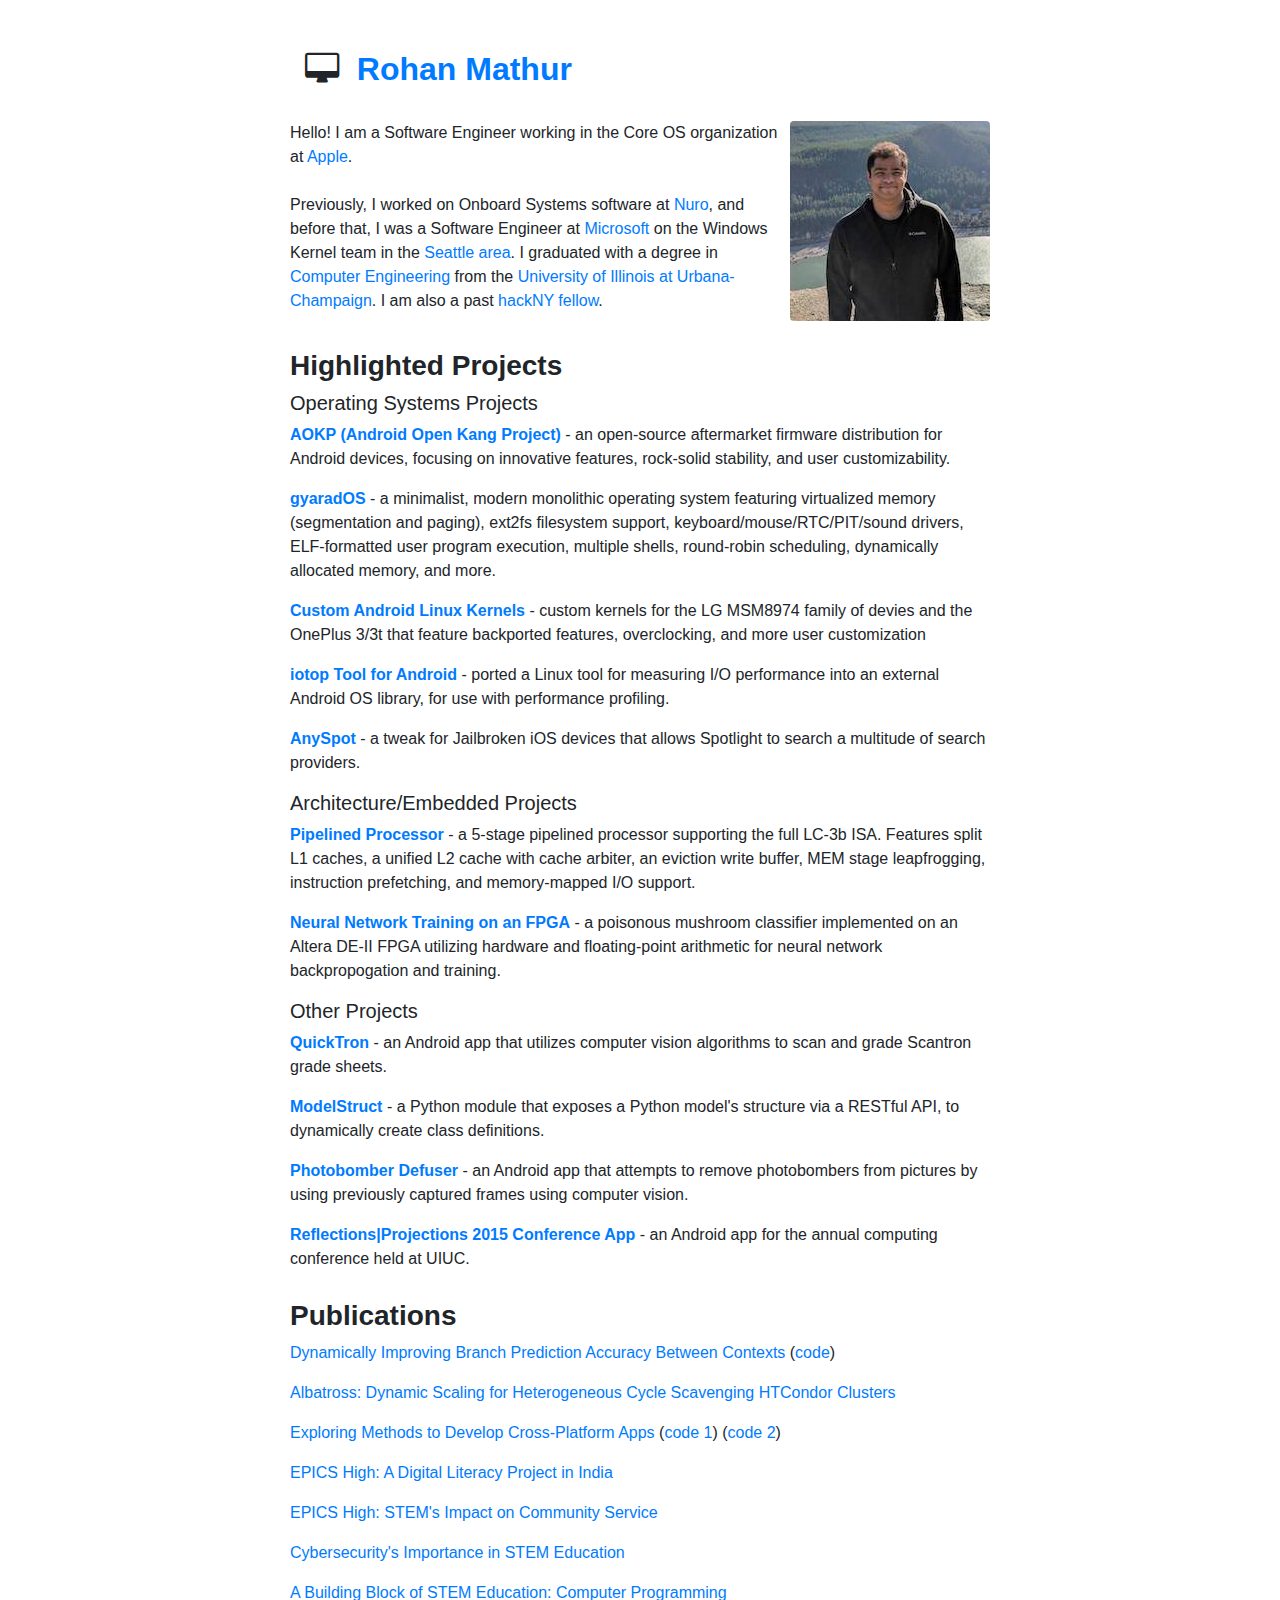
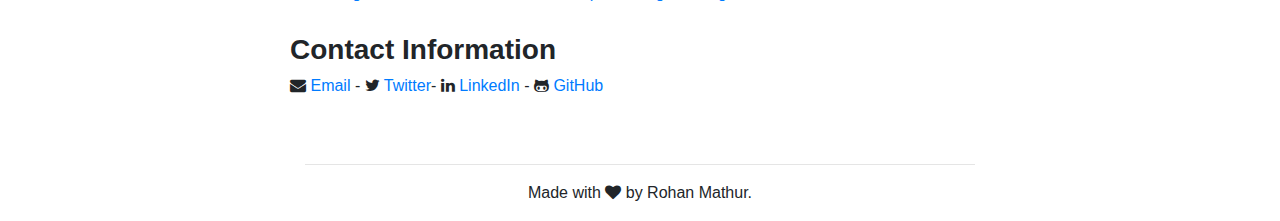
<file: index.html>
<html>

<head>
    <title>Rohan Mathur</title>
    <link rel="stylesheet" href="https://maxcdn.bootstrapcdn.com/bootstrap/4.0.0-beta.2/css/bootstrap.min.css">
    <link rel="stylesheet" href="https://maxcdn.bootstrapcdn.com/font-awesome/4.7.0/css/font-awesome.min.css">
    <link rel="stylesheet" href="css/my.css">
</head>

<body>
    <div class="container">
        <div class="row top-buffer">
            <div class="col-md-8">
                <h2><b><i class="fa fa-desktop" aria-hidden="true"></i>&nbsp;&nbsp;<a href="http://rmathur.com">Rohan
                            Mathur</a></b></h2>
            </div>
            <!--             <div class="col-md-4">
                <a href="/pdf/RohanMathur_Resume.pdf" class="btn btn-primary pull-right" role="button">Resume</a>
            </div> -->
        </div>
        <div class="row section">
            <p>
                <img src="img/profile.jpg" class="img-responsive profile rounded" alt="Rohan Mathur's Picture">
                Hello! I am a Software Engineer working in the Core OS organization at <a href="https://www.apple.com/">Apple</a>.
                <br /> <br /> Previously, I
                worked on Onboard Systems software at <a href="https://www.nuro.ai">Nuro</a>, and before that,
                I was a Software
                Engineer at <a href="https://www.microsoft.com/en-us/windows/">Microsoft</a> on
                the Windows Kernel team in the <a
                    href="https://www.google.com/maps/place/Seattle,+WA/@47.6130071,-122.4121036,12z">Seattle
                    area</a>. I graduated with a degree in <a
                    href="https://en.wikipedia.org/wiki/Computer_engineering">Computer
                    Engineering</a> from the <a href="http://illinois.edu/">University of Illinois at
                    Urbana-Champaign</a>.
                I am also a past <a href="https://hackny.org/fellows-program">hackNY fellow</a>.
            </p>
        </div>
        <div class="row section-2">
            <p>
            <h3><b>Highlighted Projects</b></h3>
            </p>
        </div>
        <div class="row">
            <p>
            <h5>Operating Systems Projects</h5>
            </p>
        </div>
        <div class="row">
            <p>
                <b><a href="http://aokp.co/">AOKP (Android Open Kang Project)</a></b> - an open-source aftermarket
                firmware distribution for Android devices, focusing on innovative features, rock-solid stability, and
                user customizability.
            </p>
        </div>
        <div class="row">
            <p>
                <b><a href="https://github.com/mathur/gyaradOS">gyaradOS</a></b> - a minimalist, modern monolithic
                operating system featuring virtualized memory (segmentation and paging), ext2fs filesystem support,
                keyboard/mouse/RTC/PIT/sound drivers, ELF-formatted user program execution, multiple shells,
                round-robin scheduling, dynamically allocated memory, and more.
            </p>
        </div>
        <div class="row">
            <p>
                <b><a href="https://github.com/mathur/rohan.lge.msm8974">Custom Android Linux Kernels</a></b> - custom
                kernels for the LG MSM8974 family of devies and the OnePlus 3/3t that feature backported features,
                overclocking, and more user customization
            </p>
        </div>
        <div class="row">
            <p>
                <b><a href="https://github.com/mathur/android_external_iotop">iotop Tool for Android</a></b> - ported a
                Linux tool for measuring I/O performance into an external Android OS library, for use with performance
                profiling.
            </p>
        </div>
        <div class="row">
            <p>
                <b><a href="https://github.com/mathur/AnySpot">AnySpot</a></b> - a tweak for Jailbroken iOS devices
                that allows Spotlight to search a multitude of search providers.
            </p>
        </div>
        <div class="row">
            <p>
            <h5>Architecture/Embedded Projects</h5>
            </p>
        </div>
        <div class="row">
            <p>
                <b><a href="https://github.com/mathur/lc3b_pipelined_processor">Pipelined Processor</a></b> - a 5-stage
                pipelined processor supporting the full LC-3b ISA. Features split L1 caches, a unified L2 cache with
                cache arbiter, an eviction write buffer, MEM stage leapfrogging, instruction prefetching, and
                memory-mapped I/O support.
            </p>
        </div>
        <div class="row">
            <p>
                <b><a href="https://github.com/mathur/neural_network_fpga">Neural Network Training on an FPGA</a></b> -
                a poisonous mushroom classifier implemented on an Altera DE-II FPGA utilizing hardware and
                floating-point arithmetic for neural network backpropogation and training.
            </p>
        </div>
        <div class="row">
            <p>
            <h5>Other Projects</h5>
            </p>
        </div>
        <div class="row">
            <p>
                <b><a href="https://github.com/mathur/QuickTron">QuickTron</a></b> - an Android app that utilizes
                computer vision algorithms to scan and grade Scantron grade sheets.
            </p>
        </div>
        <div class="row">
            <p>
                <b><a href="https://github.com/mathur/modelstruct">ModelStruct</a></b> - a Python module that exposes a
                Python model's structure via a RESTful API, to dynamically create class definitions.
            </p>
        </div>
        <div class="row">
            <p>
                <b><a href="https://github.com/mathur/PhotobombDefuser">Photobomber Defuser</a></b> - an Android app
                that attempts to remove photobombers from pictures by using previously captured frames using computer
                vision.
            </p>
        </div>
        <div class="row">
            <p>
                <b><a href="https://github.com/mathur/RP2015">Reflections|Projections 2015 Conference App</a></b> - an
                Android app for the annual computing conference held at UIUC.
            </p>
        </div>
        <div class="row section-2">
            <p>
            <h3><b>Publications</b></h3>
            </p>
        </div>
        <div class="row">
            <p>
                <a href="/pdf/csaf.pdf">Dynamically Improving Branch Prediction Accuracy Between Contexts</a> (<a
                    href="https://gitlab.com/tanishq-dubey/parable">code</a>)
            </p>
        </div>
        <div class="row">
            <p>
                <a href="/pdf/albatross.pdf">Albatross: Dynamic Scaling for Heterogeneous Cycle Scavenging HTCondor
                    Clusters</a>
            </p>
        </div>
        <div class="row">
            <p>
                <a
                    href="https://www.semanticscholar.org/paper/Exploring-Methods-to-Develop-Cross-Platform-Mobile-rohan-mo/d784afd6db4b7d7ffa3b73bfb5f321f0ac3cafdf">Exploring
                    Methods to Develop Cross-Platform Apps</a> (<a href="https://github.com/mathur/GSET_Native">code
                    1</a>)
                (<a href="https://github.com/mathur/GSET_PhoneGap">code 2</a>)
            </p>
        </div>
        <div class="row">
            <p>
                <a href="http://ieeexplore.ieee.org/abstract/document/6891016/">EPICS High: A Digital Literacy Project
                    in India</a>
            </p>
        </div>
        <div class="row">
            <p>
                <a href="http://ieeexplore.ieee.org/abstract/document/6525197/">EPICS High: STEM's Impact on Community
                    Service</a>
            </p>
        </div>
        <div class="row">
            <p>
                <a href="http://ieeexplore.ieee.org/abstract/document/6204166/">Cybersecurity's Importance in STEM
                    Education</a>
            </p>
        </div>
        <div class="row">
            <p>
                <a href="http://ieeexplore.ieee.org/abstract/document/6229628/">A Building Block of STEM Education:
                    Computer Programming</a>
            </p>
        </div>
        <div class="row section-2">
            <p>
            <h3><b>Contact Information</b></h3>
            </p>
        </div>
        <div class="row last-section">
            <p>
                <i class="fa fa-envelope" aria-hidden="true"></i> <a href="mailto:rohan@rmathur.com">Email</a> - <i
                    class="fa fa-twitter" aria-hidden="true"></i> <a href="https://www.x.com/ro_mathur">Twitter</a>-
                <i class="fa fa-linkedin" aria-hidden="true"></i> <a
                    href="https://www.linkedin.com/in/rohan32">LinkedIn</a>
                - <i class="fa fa-github-alt" aria-hidden="true"></i> <a href="https://github.com/mathur">GitHub</a>
            </p>
        </div>
        <hr class="style1">
        <div class="row">
            <div class="col-md-12 col-md-offset-5">
                <p class="text-center">
                    Made with <i class="fa fa-heart" aria-hidden="true"></i> by Rohan Mathur.
                </p>
            </div>
        </div>
    </div>
</body>

</html>
</file>
<file: css/my.css>
.container {
    width: 700px;
}

.top-buffer {
    margin-top: 50px;
}

.profile {
    float: right;
    margin-left: 10px;
}

.section {
    margin-top: 25px;
}

.section-2 {
    margin-top: 12px;
}

.last-section {
    margin-bottom: 50px;
}
</file>
